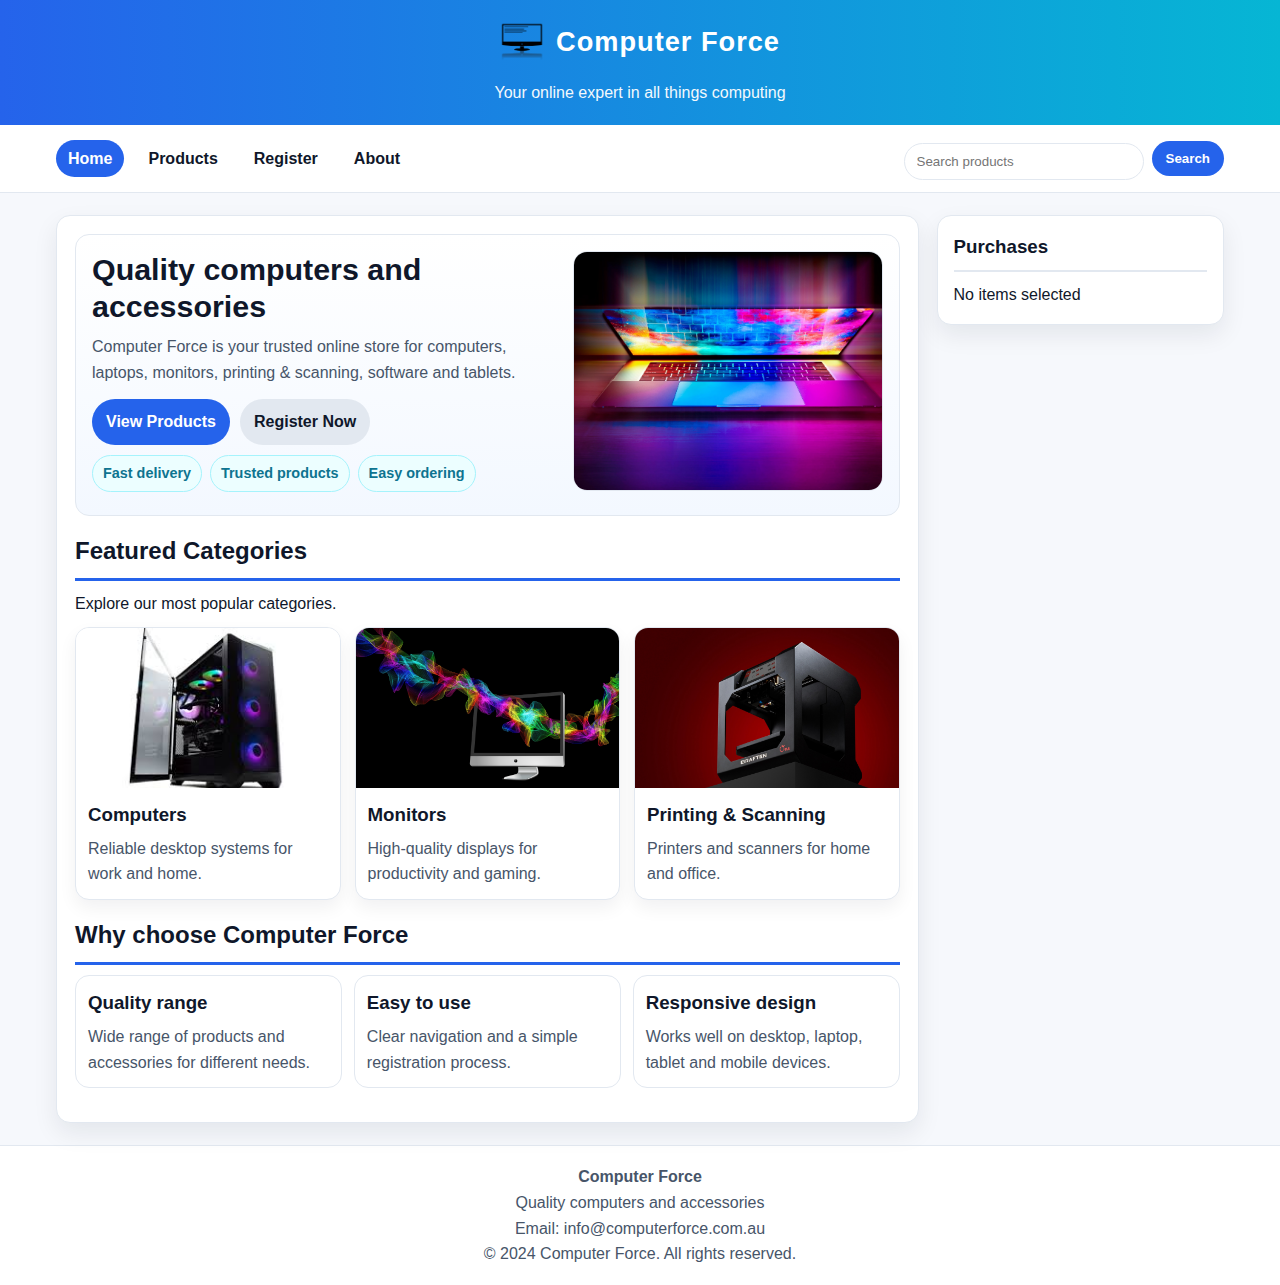
<file: index.html>
<!DOCTYPE html>
<html lang="en">
<head>
  <meta charset="UTF-8">
  <meta name="viewport" content="width=device-width, initial-scale=1.0">
  <title>Computer Force | Home</title>
  <link rel="stylesheet" href="css/styles.css">
</head>
<body>

<header>
  <a class="brand-wrap" href="index.html">
    <img src="images/logo.png" alt="Computer Force logo" class="logo">
    <span class="brand-text">Computer Force</span>
  </a>
  <p>Your online expert in all things computing</p>
</header>

<nav>
  <div class="nav-wrap">
    <button class="menu-toggle" aria-label="Toggle menu">☰</button>

    <ul class="nav-links">
      <li><a href="index.html" class="active">Home</a></li>
      <li><a href="products.html">Products</a></li>
      <li><a href="register.html">Register</a></li>
      <li><a href="about.html">About</a></li>
    </ul>

    <div class="search-box" role="search">
      <input type="text" placeholder="Search products" aria-label="Search products">
      <button type="button">Search</button>
    </div>
  </div>
</nav>

<div class="layout">
  <main>
    <!-- HERO (Landing) -->
    <section class="hero">
      <div class="hero-text">
        <h1>Quality computers and accessories</h1>
        <p>Computer Force is your trusted online store for computers, laptops, monitors, printing & scanning, software and tablets.</p>

        <div class="cta-row">
          <a class="btn primary" href="products.html">View Products</a>
          <a class="btn secondary" href="register.html">Register Now</a>
        </div>

        <div class="hero-badges">
          <span class="badge">Fast delivery</span>
          <span class="badge">Trusted products</span>
          <span class="badge">Easy ordering</span>
        </div>
      </div>

      <div class="hero-image">
        <img src="images/placeholder-laptops.jpg" alt="Featured laptop products">
      </div>
    </section>

    <!-- HIGHLIGHTS -->
    <section>
      <h2>Featured Categories</h2>
      <p>Explore our most popular categories.</p>

      <div class="featured-grid">
        <a class="feature-card" href="products.html">
          <img src="images/placeholder-computers.jpg" alt="Computers category">
          <div class="feature-card-text">
            <h3>Computers</h3>
            <p>Reliable desktop systems for work and home.</p>
          </div>
        </a>

        <a class="feature-card" href="products.html">
          <img src="images/placeholder-monitors.jpg" alt="Monitors category">
          <div class="feature-card-text">
            <h3>Monitors</h3>
            <p>High-quality displays for productivity and gaming.</p>
          </div>
        </a>

        <a class="feature-card" href="products.html">
          <img src="images/placeholder-printing.jpg" alt="Printing and scanning category">
          <div class="feature-card-text">
            <h3>Printing &amp; Scanning</h3>
            <p>Printers and scanners for home and office.</p>
          </div>
        </a>
      </div>
    </section>

    <!-- WHY US -->
    <section>
      <h2>Why choose Computer Force</h2>
      <div class="why-grid">
        <div class="why-item">
          <h3>Quality range</h3>
          <p>Wide range of products and accessories for different needs.</p>
        </div>
        <div class="why-item">
          <h3>Easy to use</h3>
          <p>Clear navigation and a simple registration process.</p>
        </div>
        <div class="why-item">
          <h3>Responsive design</h3>
          <p>Works well on desktop, laptop, tablet and mobile devices.</p>
        </div>
      </div>
    </section>
  </main>

  <aside>
    <h3>Purchases</h3>
    <p>No items selected</p>
  </aside>
</div>

<footer>
  <div class="footer-wrap">
    <p><strong>Computer Force</strong></p>
    <p>Quality computers and accessories</p>
    <p>Email: info@computerforce.com.au</p>
    <p>&copy; 2024 Computer Force. All rights reserved.</p>
  </div>
</footer>

<script src="js/script.js"></script>
</body>
</html>
</file>
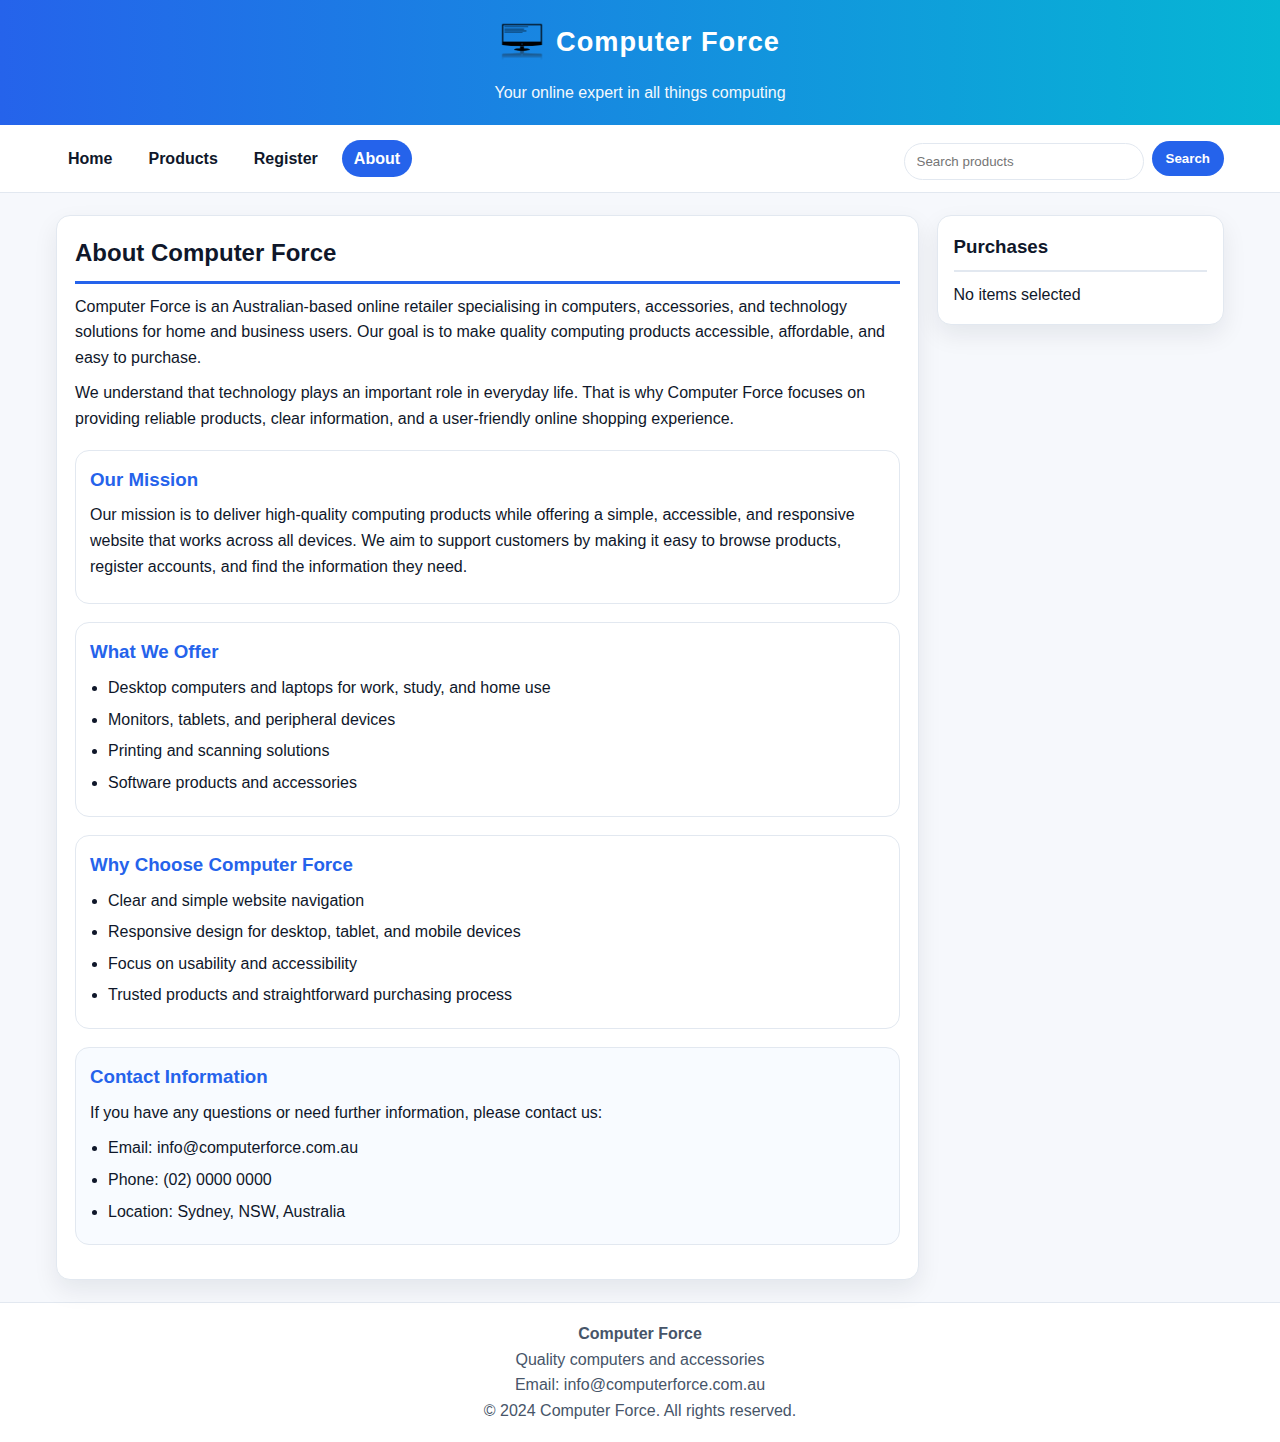
<file: about.html>
<!DOCTYPE html>
<html lang="en">
<head>
  <meta charset="UTF-8">
  <meta name="viewport" content="width=device-width, initial-scale=1.0">
  <title>Computer Force | About</title>
  <link rel="stylesheet" href="css/styles.css">
</head>
<body>

<header>
  <a class="brand-wrap" href="index.html">
    <img src="images/logo.png" alt="Computer Force logo" class="logo">
    <span class="brand-text">Computer Force</span>
  </a>
  <p>Your online expert in all things computing</p>
</header>

<nav>
  <div class="nav-wrap">
    <button class="menu-toggle" aria-label="Toggle menu">☰</button>

    <ul class="nav-links">
      <li><a href="index.html">Home</a></li>
      <li><a href="products.html">Products</a></li>
      <li><a href="register.html">Register</a></li>
      <li><a href="about.html" class="active">About</a></li>
    </ul>

    <div class="search-box" role="search">
      <input type="text" placeholder="Search products" aria-label="Search products">
      <button type="button">Search</button>
    </div>
  </div>
</nav>

<div class="layout">
  <main>
    <!-- ABOUT INTRO -->
    <section>
      <h2>About Computer Force</h2>

      <p>
        Computer Force is an Australian-based online retailer specialising in computers,
        accessories, and technology solutions for home and business users.
        Our goal is to make quality computing products accessible, affordable, and easy to purchase.
      </p>

      <p>
        We understand that technology plays an important role in everyday life.
        That is why Computer Force focuses on providing reliable products,
        clear information, and a user-friendly online shopping experience.
      </p>
    </section>

    <!-- MISSION -->
    <section class="info-block">
      <h3>Our Mission</h3>
      <p>
        Our mission is to deliver high-quality computing products while offering a simple,
        accessible, and responsive website that works across all devices.
        We aim to support customers by making it easy to browse products,
        register accounts, and find the information they need.
      </p>
    </section>

    <!-- WHAT WE OFFER -->
    <section class="info-block">
      <h3>What We Offer</h3>
      <ul class="list">
        <li>Desktop computers and laptops for work, study, and home use</li>
        <li>Monitors, tablets, and peripheral devices</li>
        <li>Printing and scanning solutions</li>
        <li>Software products and accessories</li>
      </ul>
    </section>

    <!-- VALUES -->
    <section class="info-block">
      <h3>Why Choose Computer Force</h3>
      <ul class="list">
        <li>Clear and simple website navigation</li>
        <li>Responsive design for desktop, tablet, and mobile devices</li>
        <li>Focus on usability and accessibility</li>
        <li>Trusted products and straightforward purchasing process</li>
      </ul>
    </section>

    <!-- CONTACT -->
    <section class="info-block contact-box">
      <h3>Contact Information</h3>
      <p>If you have any questions or need further information, please contact us:</p>

      <ul class="list">
        <li>Email: info@computerforce.com.au</li>
        <li>Phone: (02) 0000 0000</li>
        <li>Location: Sydney, NSW, Australia</li>
      </ul>
    </section>
  </main>

  <aside>
    <h3>Purchases</h3>
    <p>No items selected</p>
  </aside>
</div>

<footer>
  <div class="footer-wrap">
    <p><strong>Computer Force</strong></p>
    <p>Quality computers and accessories</p>
    <p>Email: info@computerforce.com.au</p>
    <p>&copy; 2024 Computer Force. All rights reserved.</p>
  </div>
</footer>

<script src="js/script.js"></script>
</body>
</html>
</file>
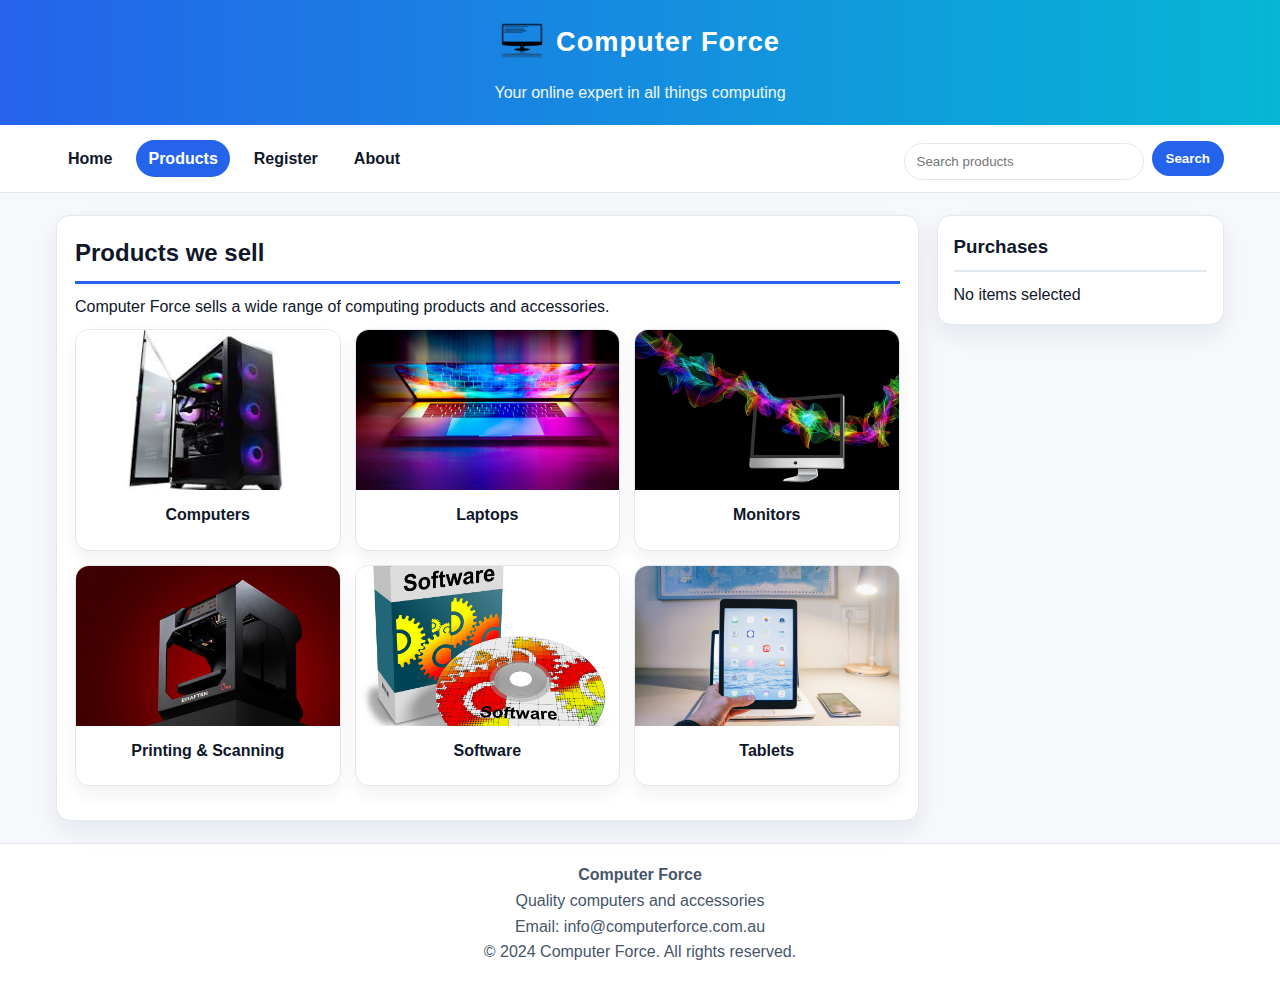
<file: products.html>
<!DOCTYPE html>
<html lang="en">
<head>
  <meta charset="UTF-8">
  <meta name="viewport" content="width=device-width, initial-scale=1.0">
  <title>Computer Force | Products</title>
  <link rel="stylesheet" href="css/styles.css">
</head>
<body>

<header>
  <a class="brand-wrap" href="index.html">
    <img src="images/logo.png" alt="Computer Force logo" class="logo">
    <span class="brand-text">Computer Force</span>
  </a>
  <p>Your online expert in all things computing</p>
</header>

<nav>
  <div class="nav-wrap">
    <button class="menu-toggle" aria-label="Toggle menu">☰</button>

    <ul class="nav-links">
      <li><a href="index.html">Home</a></li>
      <li><a href="products.html" class="active">Products</a></li>
      <li><a href="register.html">Register</a></li>
      <li><a href="about.html">About</a></li>
    </ul>

    <div class="search-box" role="search">
      <input type="text" placeholder="Search products" aria-label="Search products">
      <button type="button">Search</button>
    </div>
  </div>
</nav>

<div class="layout">
  <main>
    <section>
      <h2>Products we sell</h2>
      <p>Computer Force sells a wide range of computing products and accessories.</p>

      <div class="categories">
        <div class="card">
          <img src="images/placeholder-computers.jpg" alt="Desktop computers">
          <p>Computers</p>
        </div>

        <div class="card">
          <img src="images/placeholder-laptops.jpg" alt="Laptop computers">
          <p>Laptops</p>
        </div>

        <div class="card">
          <img src="images/placeholder-monitors.jpg" alt="Computer monitors">
          <p>Monitors</p>
        </div>

        <div class="card">
          <img src="images/placeholder-printing.jpg" alt="Printing and scanning">
          <p>Printing &amp; Scanning</p>
        </div>

        <div class="card">
          <img src="images/placeholder-software.jpg" alt="Software products">
          <p>Software</p>
        </div>

        <div class="card">
          <img src="images/placeholder-tablets.jpg" alt="Tablet devices">
          <p>Tablets</p>
        </div>
      </div>
    </section>
  </main>

  <aside>
    <h3>Purchases</h3>
    <p>No items selected</p>
  </aside>
</div>

<footer>
  <div class="footer-wrap">
    <p><strong>Computer Force</strong></p>
    <p>Quality computers and accessories</p>
    <p>Email: info@computerforce.com.au</p>
    <p>&copy; 2024 Computer Force. All rights reserved.</p>
  </div>
</footer>

<script src="js/script.js"></script>
</body>
</html>
</file>
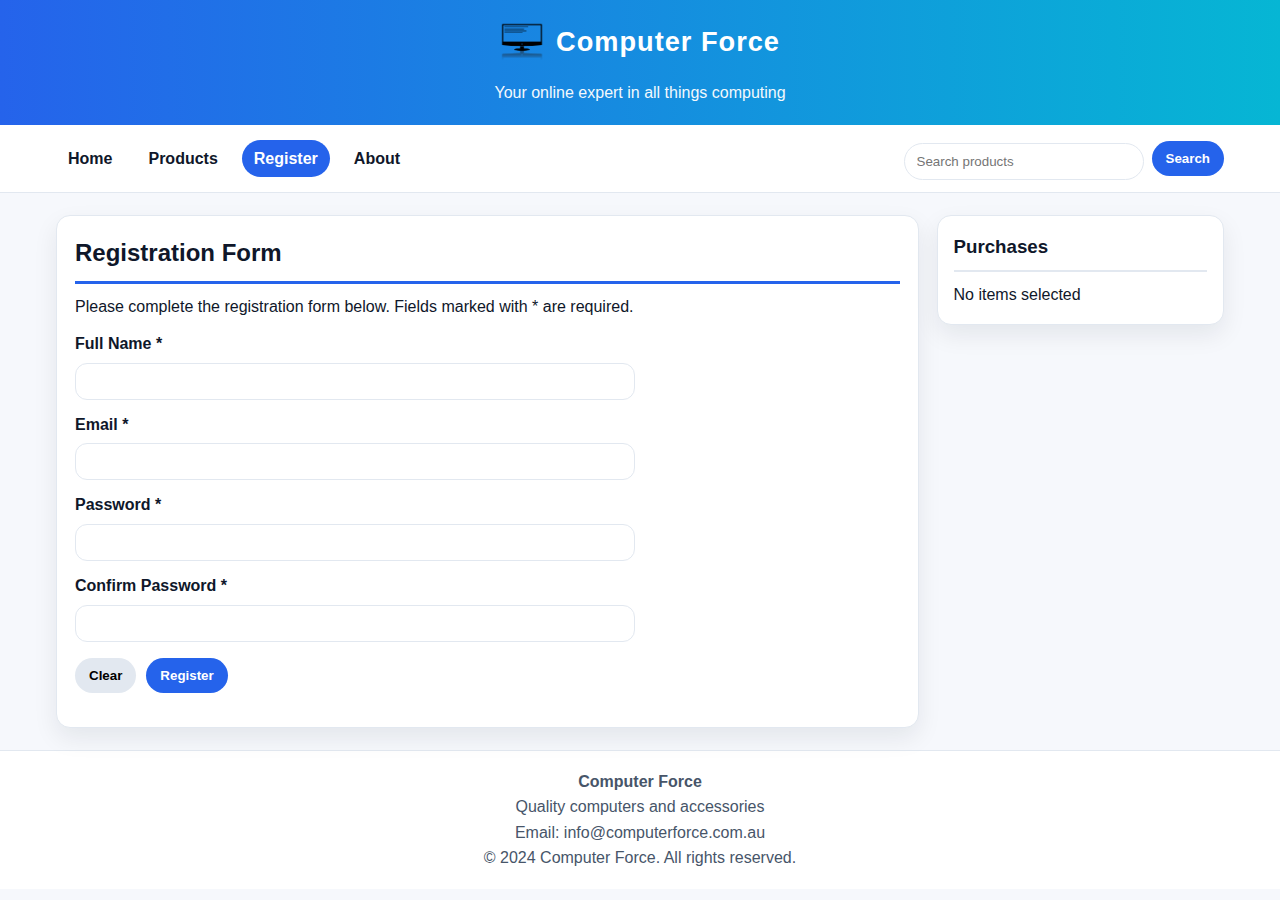
<file: register.html>
<!DOCTYPE html>
<html lang="en">
<head>
  <meta charset="UTF-8">
  <meta name="viewport" content="width=device-width, initial-scale=1.0">
  <title>Computer Force | Register</title>
  <link rel="stylesheet" href="css/styles.css">
</head>
<body>

<header>
  <a class="brand-wrap" href="index.html">
    <img src="images/logo.png" alt="Computer Force logo" class="logo">
    <span class="brand-text">Computer Force</span>
  </a>
  <p>Your online expert in all things computing</p>
</header>

<nav>
  <div class="nav-wrap">
    <button class="menu-toggle" aria-label="Toggle menu">☰</button>

    <ul class="nav-links">
      <li><a href="index.html">Home</a></li>
      <li><a href="products.html">Products</a></li>
      <li><a href="register.html" class="active">Register</a></li>
      <li><a href="about.html">About</a></li>
    </ul>

    <div class="search-box" role="search">
      <input type="text" placeholder="Search products" aria-label="Search products">
      <button type="button">Search</button>
    </div>
  </div>
</nav>

<div class="layout">
  <main>
    <section>
      <h2>Registration Form</h2>
      <p>Please complete the registration form below. Fields marked with * are required.</p>

      <form>
        <label for="fullname">Full Name *</label>
        <input id="fullname" type="text" required>

        <label for="email">Email *</label>
        <input id="email" type="email" required>

        <label for="password">Password *</label>
        <input id="password" type="password" required>

        <label for="confirm">Confirm Password *</label>
        <input id="confirm" type="password" required>

        <div class="form-buttons">
          <button type="reset" class="secondary">Clear</button>
          <button type="submit" class="primary">Register</button>
        </div>
      </form>
    </section>
  </main>

  <aside>
    <h3>Purchases</h3>
    <p>No items selected</p>
  </aside>
</div>

<footer>
  <div class="footer-wrap">
    <p><strong>Computer Force</strong></p>
    <p>Quality computers and accessories</p>
    <p>Email: info@computerforce.com.au</p>
    <p>&copy; 2024 Computer Force. All rights reserved.</p>
  </div>
</footer>

<script src="js/script.js"></script>
</body>
</html>
</file>
<file: css/styles.css>
:root{
  --bg: #f6f8fc;
  --surface: #ffffff;
  --text: #0f172a;
  --muted: #475569;
  --border: #e2e8f0;

  --primary: #2563eb;
  --primary-2: #06b6d4;
  --primary-soft: #dbeafe;

  --shadow: 0 10px 24px rgba(15, 23, 42, 0.08);
  --radius: 14px;
}

*{box-sizing:border-box;margin:0;padding:0;}
body{
  font-family: Arial, Helvetica, sans-serif;
  background: var(--bg);
  color: var(--text);
  line-height: 1.6;
}

/* Header */
header{
  background: linear-gradient(90deg, var(--primary), var(--primary-2));
  color: #fff;
  padding: 20px 16px;
  text-align:center;
}

/* Brand */
.brand-wrap{
  display: inline-flex;
  align-items: center;
  gap: 12px;
  text-decoration: none;
  color: #fff;
}
.logo{
  width: 44px;
  height: 44px;
  object-fit: contain;
}
.brand-text{
  font-size: 1.7rem;
  font-weight: 900;
  letter-spacing: 1px;
  color: #fff;
}
.brand-wrap:hover .brand-text{ text-decoration: underline; }
header p{ opacity:.95; margin-top:8px; font-size:1rem; }

/* Nav */
nav{
  background: var(--surface);
  border-bottom: 1px solid var(--border);
}
nav .nav-wrap{
  max-width: 1200px;
  margin: 0 auto;
  padding: 12px 16px;
  display:flex;
  align-items:center;
  justify-content:space-between;
  gap: 12px;
}

/* Links */
.nav-links{
  list-style:none;
  display:flex;
  gap: 12px;
  align-items:center;
}
.nav-links a{
  text-decoration:none;
  font-weight: 800;
  color: var(--text);
  padding: 10px 12px;
  border-radius: 999px;
}
.nav-links a:hover{
  background: var(--primary-soft);
  color: var(--primary);
}
.nav-links a.active{
  background: var(--primary);
  color: #fff;
}

/* Search */
.search-box{
  display:flex;
  gap: 8px;
  align-items:center;
}
.search-box input{
  padding: 10px 12px;
  border: 1px solid var(--border);
  border-radius: 999px;
  min-width: 240px;
  background:#fff;
}
.search-box button{
  padding: 10px 14px;
  border:none;
  border-radius: 999px;
  background: var(--primary);
  color:#fff;
  font-weight:800;
  cursor:pointer;
}
.search-box button:hover{filter:brightness(.95);}

/* Layout */
.layout{
  max-width: 1200px;
  margin: 22px auto;
  padding: 0 16px;
  display:grid;
  grid-template-columns: 3fr 1fr;
  gap: 18px;
}
main, aside{
  background: var(--surface);
  border: 1px solid var(--border);
  border-radius: var(--radius);
  box-shadow: var(--shadow);
}
main{padding: 18px;}
aside{padding: 16px; height:max-content;}
aside h3{
  margin-bottom: 10px;
  padding-bottom: 8px;
  border-bottom: 2px solid var(--border);
}

/* Sections */
section{margin-bottom: 16px;}
section h2{
  margin-bottom: 10px;
  padding-bottom: 8px;
  border-bottom: 3px solid var(--primary);
}
section p{margin-bottom: 10px;}

/* HOME: HERO */
.hero{
  display:grid;
  grid-template-columns: 1.2fr 0.8fr;
  gap: 16px;
  padding: 16px;
  border: 1px solid var(--border);
  border-radius: var(--radius);
  background: linear-gradient(180deg, #ffffff, #f3f8ff);
}
.hero-text h1{
  font-size: 1.9rem;
  line-height: 1.2;
  margin-bottom: 10px;
}
.hero-text p{color: var(--muted);}

.hero-image img{
  width:100%;
  height: 240px;
  object-fit: cover;
  border-radius: var(--radius);
  border: 1px solid var(--border);
}

/* Buttons */
.cta-row{
  display:flex;
  gap: 10px;
  margin: 14px 0 10px;
  flex-wrap: wrap;
}
.btn{
  display:inline-block;
  text-decoration:none;
  font-weight:900;
  padding: 10px 14px;
  border-radius: 999px;
}
.btn.primary{ background: var(--primary); color:#fff; }
.btn.primary:hover{ filter: brightness(.95); }
.btn.secondary{ background:#e2e8f0; color: var(--text); }
.btn.secondary:hover{ filter: brightness(.98); }

.hero-badges{
  display:flex;
  gap: 8px;
  flex-wrap: wrap;
}
.badge{
  background: #ecfeff;
  border: 1px solid #a5f3fc;
  color: #0e7490;
  font-weight: 800;
  padding: 6px 10px;
  border-radius: 999px;
  font-size: .9rem;
}

/* Featured grid (Home) */
.featured-grid{
  display:grid;
  grid-template-columns: repeat(3, 1fr);
  gap: 14px;
}
.feature-card{
  display:block;
  text-decoration:none;
  border: 1px solid var(--border);
  border-radius: var(--radius);
  overflow:hidden;
  background:#fff;
  box-shadow: 0 8px 18px rgba(15,23,42,0.06);
  transition: transform .15s ease, box-shadow .15s ease;
  color: var(--text);
}
.feature-card img{
  width:100%;
  height: 160px;
  object-fit: cover;
  display:block;
}
.feature-card-text{
  padding: 12px;
}
.feature-card-text h3{
  margin-bottom: 6px;
}
.feature-card-text p{
  color: var(--muted);
  margin:0;
}
.feature-card:hover{
  transform: translateY(-3px);
  box-shadow: 0 14px 28px rgba(15,23,42,0.10);
}

/* Why section */
.why-grid{
  display:grid;
  grid-template-columns: repeat(3, 1fr);
  gap: 12px;
}
.why-item{
  border: 1px solid var(--border);
  border-radius: var(--radius);
  padding: 12px;
  background: #fff;
}
.why-item h3{ margin-bottom: 6px; }
.why-item p{ margin:0; color: var(--muted); }

/* Products grid (Catalogue) */
.categories{
  display:grid;
  grid-template-columns: repeat(3, 1fr);
  gap: 14px;
}
.card{
  border: 1px solid var(--border);
  border-radius: var(--radius);
  overflow:hidden;
  background:#fff;
  box-shadow: 0 8px 18px rgba(15,23,42,0.06);
  transition: transform .15s ease, box-shadow .15s ease;
}
.card img{
  width:100%;
  height: 160px;
  object-fit:cover;
  display:block;
}
.card p{
  padding: 12px;
  font-weight: 900;
  text-align:center;
}
.card:hover{
  transform: translateY(-3px);
  box-shadow: 0 14px 28px rgba(15,23,42,0.10);
}

/* Lists */
.list{padding-left: 18px;}
.list li{margin: 6px 0;}

/* Forms */
form{max-width: 560px;}
label{display:block;margin-top:12px;font-weight:900;}
input{
  width:100%;
  padding: 10px 12px;
  border:1px solid var(--border);
  border-radius: 12px;
  margin-top:6px;
  background:#fff;
}
.form-buttons{
  display:flex;
  gap: 10px;
  margin-top: 16px;
}
.form-buttons button{
  padding: 10px 14px;
  border:none;
  border-radius: 999px;
  font-weight: 900;
  cursor:pointer;
}
.form-buttons .secondary{background:#e2e8f0;}
.form-buttons .primary{background: var(--primary); color:#fff;}

/* Footer */
footer{
  margin-top: 22px;
  background: var(--surface);
  border-top: 1px solid var(--border);
}
footer .footer-wrap{
  max-width: 1200px;
  margin: 0 auto;
  padding: 18px 16px;
  text-align:center;
  color: var(--muted);
}

/* Mobile */
.menu-toggle{
  display:none;
  border:none;
  background:transparent;
  font-size:1.7rem;
  cursor:pointer;
}
@media (max-width: 900px){
  .hero{ grid-template-columns: 1fr; }
}
@media (max-width: 768px){
  .layout{grid-template-columns: 1fr;}
  .categories{grid-template-columns: 1fr;}
  .featured-grid{grid-template-columns: 1fr;}
  .why-grid{grid-template-columns: 1fr;}
  .menu-toggle{display:block;}
  .nav-links{
    display:none;
    flex-direction:column;
    align-items:flex-start;
    width:100%;
    padding-top: 10px;
    border-top: 1px solid var(--border);
  }
  nav .nav-wrap{flex-wrap:wrap;}
  .search-box{width:100%;}
  .search-box input{flex:1; min-width:0; width:100%;}
}
/* About page enhancements */
.info-block{
  margin-top: 18px;
  padding: 14px;
  border: 1px solid var(--border);
  border-radius: var(--radius);
  background: #ffffff;
}

.info-block h3{
  margin-bottom: 8px;
  color: var(--primary);
}

.contact-box{
  background: #f8fbff;
}
</file>
